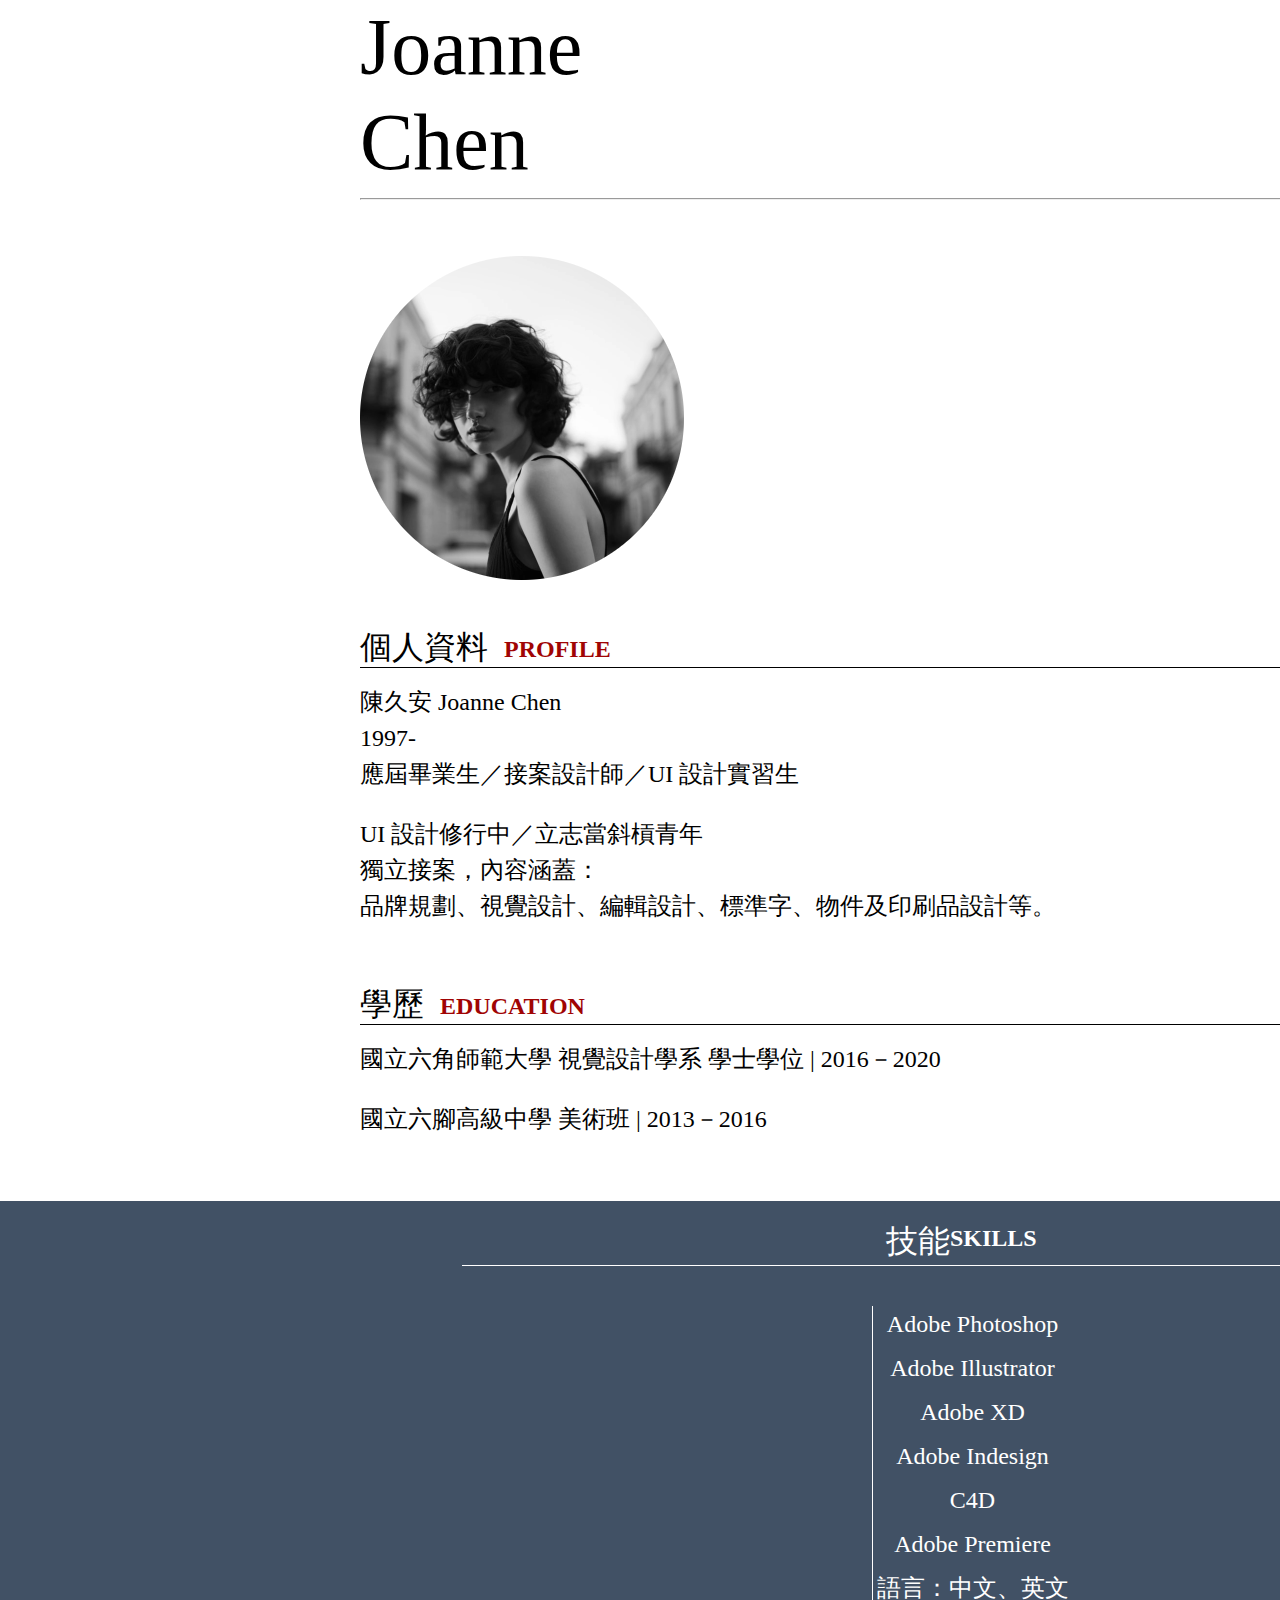
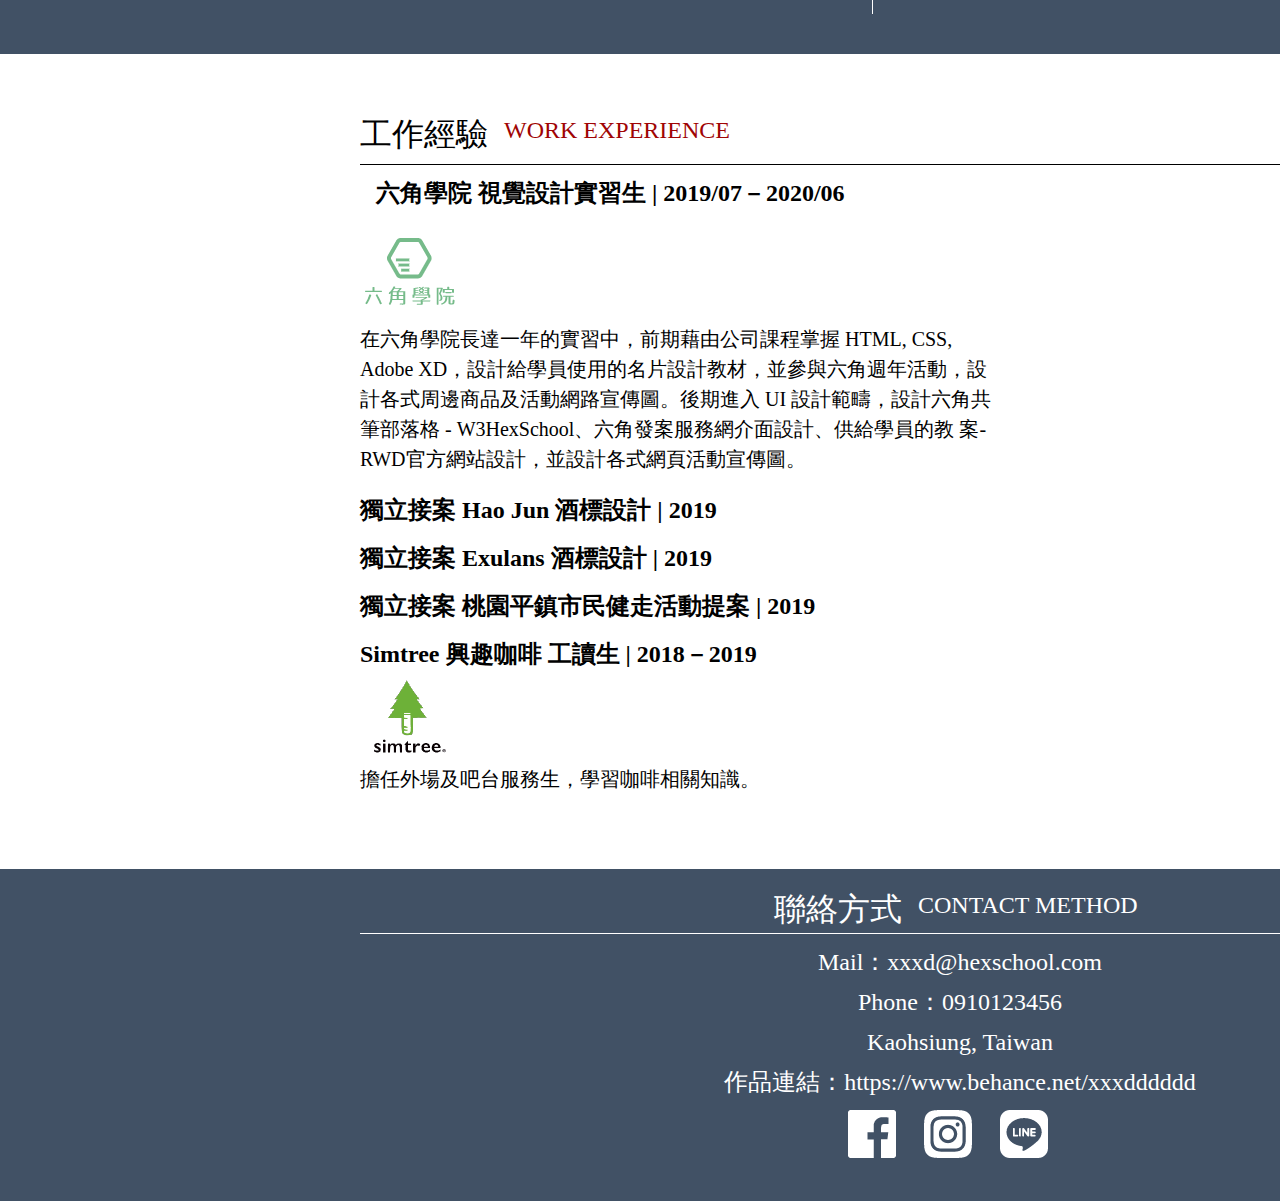
<file: index.html>
<!DOCTYPE html>
<html lang="en">
<head>
    <meta charset="UTF-8">
    <meta name="viewport" content="width=device-width, initial-scale=1.0">
    <title>Document</title>
    <link rel="stylesheet" href="profile.css">
</head>
<body>
    <div class="wrap">
        <div class="about">
            <div class="name">
                <h1>Joanne Chen</h1>
            </div>
            <hr>
            <img src="img/photo-1536180931879-fd2d652efddc.png" alt="大頭照">
            <div class="profile">
                <div class="profileTitle">
                    <h2>個人資料</h2>
                    <h3>PROFILE</h3>
                </div>
                <div class="part1">
                    <p>
                        陳久安 Joanne Chen<br>1997-<br>應屆畢業生／接案設計師／UI 設計實習生
                    </p>
                </div>
                <div class="part2">
                    <p>
                        UI 設計修行中／立志當斜槓青年<br>獨立接案，內容涵蓋：<br>品牌規劃、視覺設計、編輯設計、標準字、物件及印刷品設計等。
                    </p>
                </div> 
            </div>
            <div class="education">
                <div class="educationTitle">
                    <h2>學歷</h2>
                    <h3>EDUCATION</h3>
                </div>
                <div class="part1">
                    <p>
                        國立六角師範大學 視覺設計學系 學士學位 | 2016－2020
                    </p>
                </div>
                <div class="part2">
                    <p>
                        國立六腳高級中學 美術班 | 2013－2016
                    </p>
                </div> 
            </div>
        </div>
        <div class="skill">
            <div class="skillTitle">
                <h2>技能</h2>
                <h3>SKILLS</h3>
            </div>
            <div class="skillItem">
                <p>Adobe Photoshop</p>
                <p>Adobe Illustrator</p>
                <p>Adobe XD</p>
                <p>Adobe Indesign</p>
                <p>C4D</p>
                <p>Adobe Premiere</p>
                <p>語言：中文、英文</p>
            </div>
        </div>
        <div class="work">
            <div class="workTitle">
                <h2>工作經驗</h2>
                <h3>WORK EXPERIENCE</h3>
            </div>
            <div class="intern">
                <h4>六角學院 視覺設計實習生 | 2019/07－2020/06</h4>
            </div>
            <div class="image1">
                <img src="img/Group 6.png" alt="六角logo">
            </div>
            <div class="intro">
                <p>
                    在六角學院長達一年的實習中，前期藉由公司課程掌握 HTML, CSS, Adobe XD，設計給學員使用的名片設計教材，並參與六角週年活動，設計各式周邊商品及活動網路宣傳圖。後期進入 UI 設計範疇，設計六角共筆部落格 - W3HexSchool、六角發案服務網介面設計、供給學員的教 案- RWD官方網站設計，並設計各式網頁活動宣傳圖。    
                </p>
            </div>
            <div class="experience">
                <h4>獨立接案 Hao Jun 酒標設計 | 2019</h4>
                <h4>獨立接案 Exulans 酒標設計 | 2019</h4>
                <h4>獨立接案 桃園平鎮市民健走活動提案 | 2019</h4>
                <h4>Simtree 興趣咖啡 工讀生 | 2018－2019</h4>
            </div>
            <div class="image2">
                <img src="img/Group 7.png" alt="simtree">
            </div>
            <div class="ps">
                <p>擔任外場及吧台服務生，學習咖啡相關知識。</p>
            </div>
        </div>
        <div class="contact">
            <div class="contactTitle">
                <h2>聯絡方式</h2>
                <h3>CONTACT METHOD</h3>
            </div>
            <div class="info">
                <p>Mail：xxxd@hexschool.com</p>
                <p>Phone：0910123456</p>
                <p>Kaohsiung, Taiwan</p>
                <p>作品連結：https://www.behance.net/xxxdddddd</p>
            </div>
            <div class="social">
                <img src="img/facebook.png" alt="fb logo">
                <img src="img/instagram-alt.png" alt="ig logo">
                <img src="img/line.png" alt="line logo">
            </div>
        </div>
    </div>
</body>
</html>
</file>
<file: profile.css>
/* http://meyerweb.com/eric/tools/css/reset/ 
   v2.0 | 20110126
   License: none (public domain)
*/

/* css reset */

html, body, div, span, applet, object, iframe,
h1, h2, h3, h4, h5, h6, p, blockquote, pre,
a, abbr, acronym, address, big, cite, code,
del, dfn, em, img, ins, kbd, q, s, samp,
small, strike, strong, sub, sup, tt, var,
b, u, i, center,
dl, dt, dd, ol, ul, li,
fieldset, form, label, legend,
table, caption, tbody, tfoot, thead, tr, th, td,
article, aside, canvas, details, embed, 
figure, figcaption, footer, header, hgroup, 
menu, nav, output, ruby, section, summary,
time, mark, audio, video {
	margin: 0;
	padding: 0;
	border: 0;
	font-size: 100%;
	font: inherit;
	vertical-align: baseline;
}
/* HTML5 display-role reset for older browsers */
article, aside, details, figcaption, figure, 
footer, header, hgroup, menu, nav, section {
	display: block;
}
body {
	line-height: 1;
}
ol, ul {
	list-style: none;
}
blockquote, q {
	quotes: none;
}
blockquote:before, blockquote:after,
q:before, q:after {
	content: '';
	content: none;
}
table {
	border-collapse: collapse;
	border-spacing: 0;
}
.wrap{
    /* top: 0px;
    left: 0px; */
    width: 1920px;
    background: #FFFFFF 0% 0% no-repeat padding-box;
    opacity: 1;
}
.about{
    margin: 0 auto;
    width: 1200px;
}
.name{
    /* top: 40px;
    left: 360px; */
    width: 274px;
    height: 190px;
    text-align: left;
    font: normal normal normal 80px/95px SF Pro Text;
    letter-spacing: 0px;
    color: #000000;
    opacity: 1;
}
.about img{
    margin-top: 48px;
    margin-bottom: 48px;
}
.profileTitle{
    display: flex;
    border-bottom: 1px solid #000000;
}
.profileTitle h2{
    /* top: 674px;
    left: 360px; */
    width: 128px;
    text-align: left;
    font-size:32px;
    font-family:  PingFang TC;
    letter-spacing: 0px;
    color: #000000;
    opacity: 1;
    margin-right: 16px;
}
.profileTitle h3{
    /* top: 680px;
    left: 504px; */
    width: 101px;
    text-align: left;
    font: normal normal 600 24px/36px SF Pro Text;
    letter-spacing: 0px;
    color: #A00404;
    opacity: 1;
}
.profile .part1{
    /* top: 746px;
    left: 360px; */
    width: 450px;
    text-align: left;
    font: normal normal 300 24px/36px PingFang TC;
    letter-spacing: 0px;
    color: #000000;
    opacity: 1;
    margin-top: 16px;
    margin-bottom: 24px;
}
.profile .part2{
    width: 696px;
    text-align: left;
    font: normal normal 300 24px/36px PingFang TC;
    letter-spacing: 0px;
    color: #000000;
    opacity: 1;
}
.education{
    margin-top: 64px;
}
.educationTitle{
    display: flex;
    border-bottom: 1px solid #000000;
}
.educationTitle h2{
    /* top: 674px;
    left: 360px; */
    width: 64px;
    text-align: left;
    font-size:32px;
    font-family:  PingFang TC;
    letter-spacing: 0px;
    color: #000000;
    opacity: 1;
    margin-right: 16px;
}
.educationTitle h3{
    /* top: 680px;
    left: 504px; */
    width: 143px;
    text-align: left;
    font: normal normal 600 24px/36px SF Pro Text;
    letter-spacing: 0px;
    color: #A00404;
    opacity: 1;
}
.education .part1{
    /* top: 746px;
    left: 360px; */
    width: 603px;
    text-align: left;
    font: normal normal 300 24px/36px PingFang TC;
    letter-spacing: 0px;
    color: #000000;
    opacity: 1;
    margin-top: 16px;
    margin-bottom: 24px;
}
.education .part2{
    width: 422px;
    text-align: left;
    font: normal normal 300 24px/36px PingFang TC;
    letter-spacing: 0px;
    color: #000000;
    opacity: 1;
}
.skill{
    width: 1920px;
    background: #415165 0% 0% no-repeat padding-box;
    opacity: 1;
    margin-top: 64px;
    padding-bottom: 40px;
    margin-bottom: 64px;
}
.skillTitle{
    display: flex;
    width: 996px;
    margin: 0 auto;
    padding-bottom: 8px;
    padding-top: 24px;
    border-bottom: 1px solid #FFFFFF;
    justify-content: center;
}
.skillTitle h2{
    width: 64px;
    text-align: center;
    font-size:32px;
    font-family:PingFang TC;
    letter-spacing: 0px;
    color: #FFFFFF;
    opacity: 1;
}
.skillTitle h3{
    width: 84px;
    text-align: left;
    font: normal normal 600 24px SF Pro Text;
    letter-spacing: 0px;
    color: #FFFFFF;
    opacity: 1;
}
.skillItem p{
    width: 200px;
    text-align: center;
    font: normal normal 300 24px/36px SF Pro Text;
    letter-spacing: 0px;
    color: #FFFFFF;
    opacity: 1;
    padding-bottom: 8px;
    border-left: 1px solid #FFFFFF;
}
.skillItem{
    width: 200px; 
    margin: 0 auto;
    padding-top: 40px;
    padding-left: 23px;
    justify-content: center;
}
.work{
    margin: 0 auto;
    width: 1200px;
}
.workTitle{
    display: flex;
    padding-bottom: 14px;
    border-bottom: 1px solid #000000;
}
.workTitle h2{
    width: 128px;
    text-align: left;
    font-size:32px;
    font-family: PingFang TC;
    letter-spacing: 0px;
    color: #000000;
    opacity: 1;
    margin-right: 16px;
}
.workTitle h3{
    width: 233px;
    text-align: left;
    font-size:24px;
    font-family: SF Pro Text;
    letter-spacing: 0px;
    color: #A00404;
    opacity: 1;
}
.intern h4{
    margin: 16px;
    width: 509px;
    text-align: left;
    font-size:24px;
    font-weight: bold;
    font-family: PingFang TC;
    letter-spacing: 0px;
    color: #000000;
    opacity: 1;
}
.intro{
    width: 642px;
    text-align: left;
    font-size:20px;
    font-family:PingFang TC;
    letter-spacing: 0px;
    color: #000000;
    opacity: 1;
    flex-wrap: wrap;
    line-height: 30px;
}
.experience h4{
    margin-top: 24px;
    width: 467px;
    text-align: left;
    font-size: 24px;
    font-family:PingFang TC;
    font-weight: bold;
    letter-spacing: 0px;
    color: #000000;
    opacity: 1;
}
.ps{
    width: 400px;
    text-align: left;
    font-size: 20px;
    font-family: PingFang TC;
    letter-spacing: 0px;
    color: #000000;
    opacity: 1;
}
.contact{
    width: 1920px;
    background: #415165 0% 0% no-repeat padding-box;
    opacity: 1;
    padding-top: 24px;
    margin-top: 80px;
}
.contactTitle{
    display: flex;
    width: 1200px;
    margin: 0 auto;
    justify-content: center;
    border-bottom: #FFFFFF 1px solid;
    padding-bottom: 8px;
}
.contactTitle h2{
    width: 128px;
    text-align: left;
    font-size: 32px;
    font-family: PingFang TC;
    letter-spacing: 0px;
    color: #FFFFFF;
    opacity: 1;
    margin-right: 16px;
}
.contact h3{
    width: 228px;
    text-align: left;
    font-size: 24px;
    font-family: SF Pro Text;
    letter-spacing: 0px;
    color: #FFFFFF;
    opacity: 1;
}
.info p{
    width: 530px;
    text-align: center;
    font-size: 24px;
    font-family:PingFang TC;
    letter-spacing: 0px;
    color: #FFFFFF;
    opacity: 1;
    margin-top: 16px;
}
.info{
    width: 530px;
    margin: 0 auto;
}
.social{
    width: 224px;
    margin: 0 auto;
    margin-top: 16px;
    padding-bottom: 40px;
}
.social img{
    margin-right: 24px;
}
</file>
